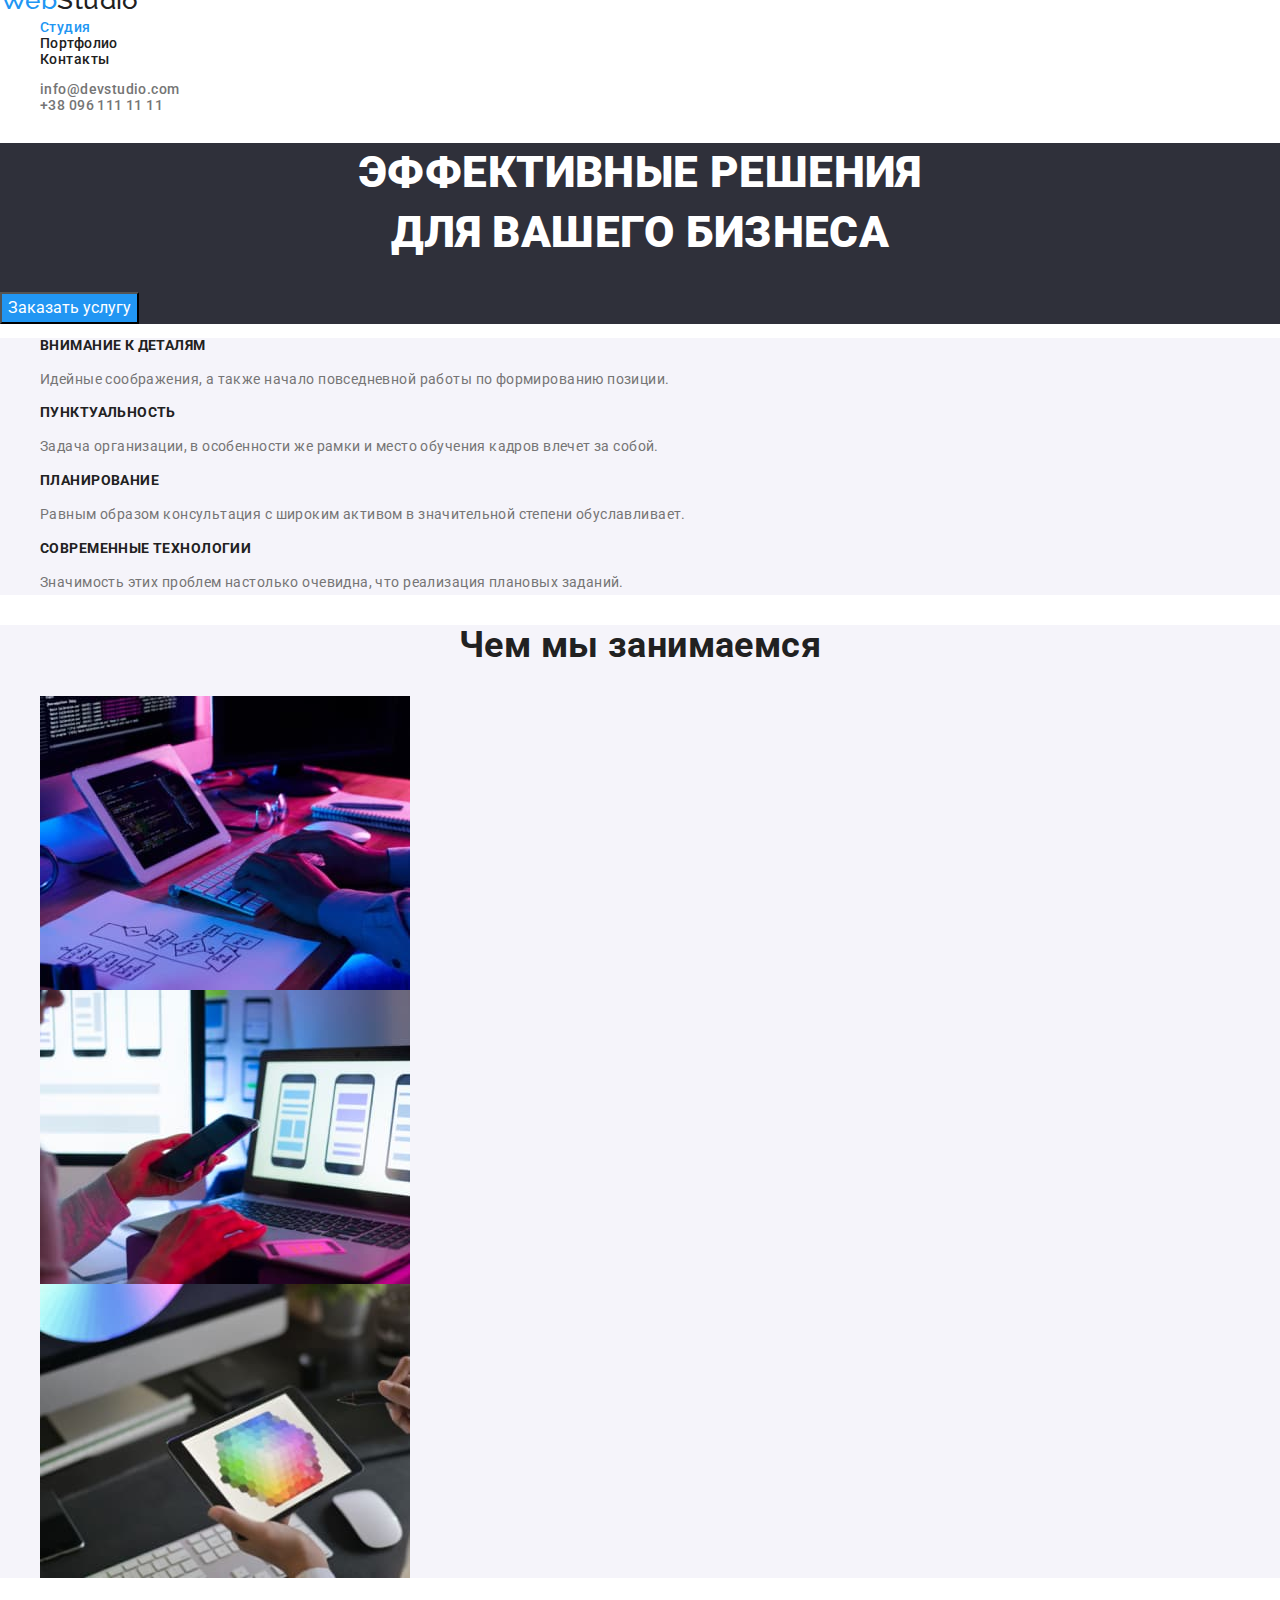
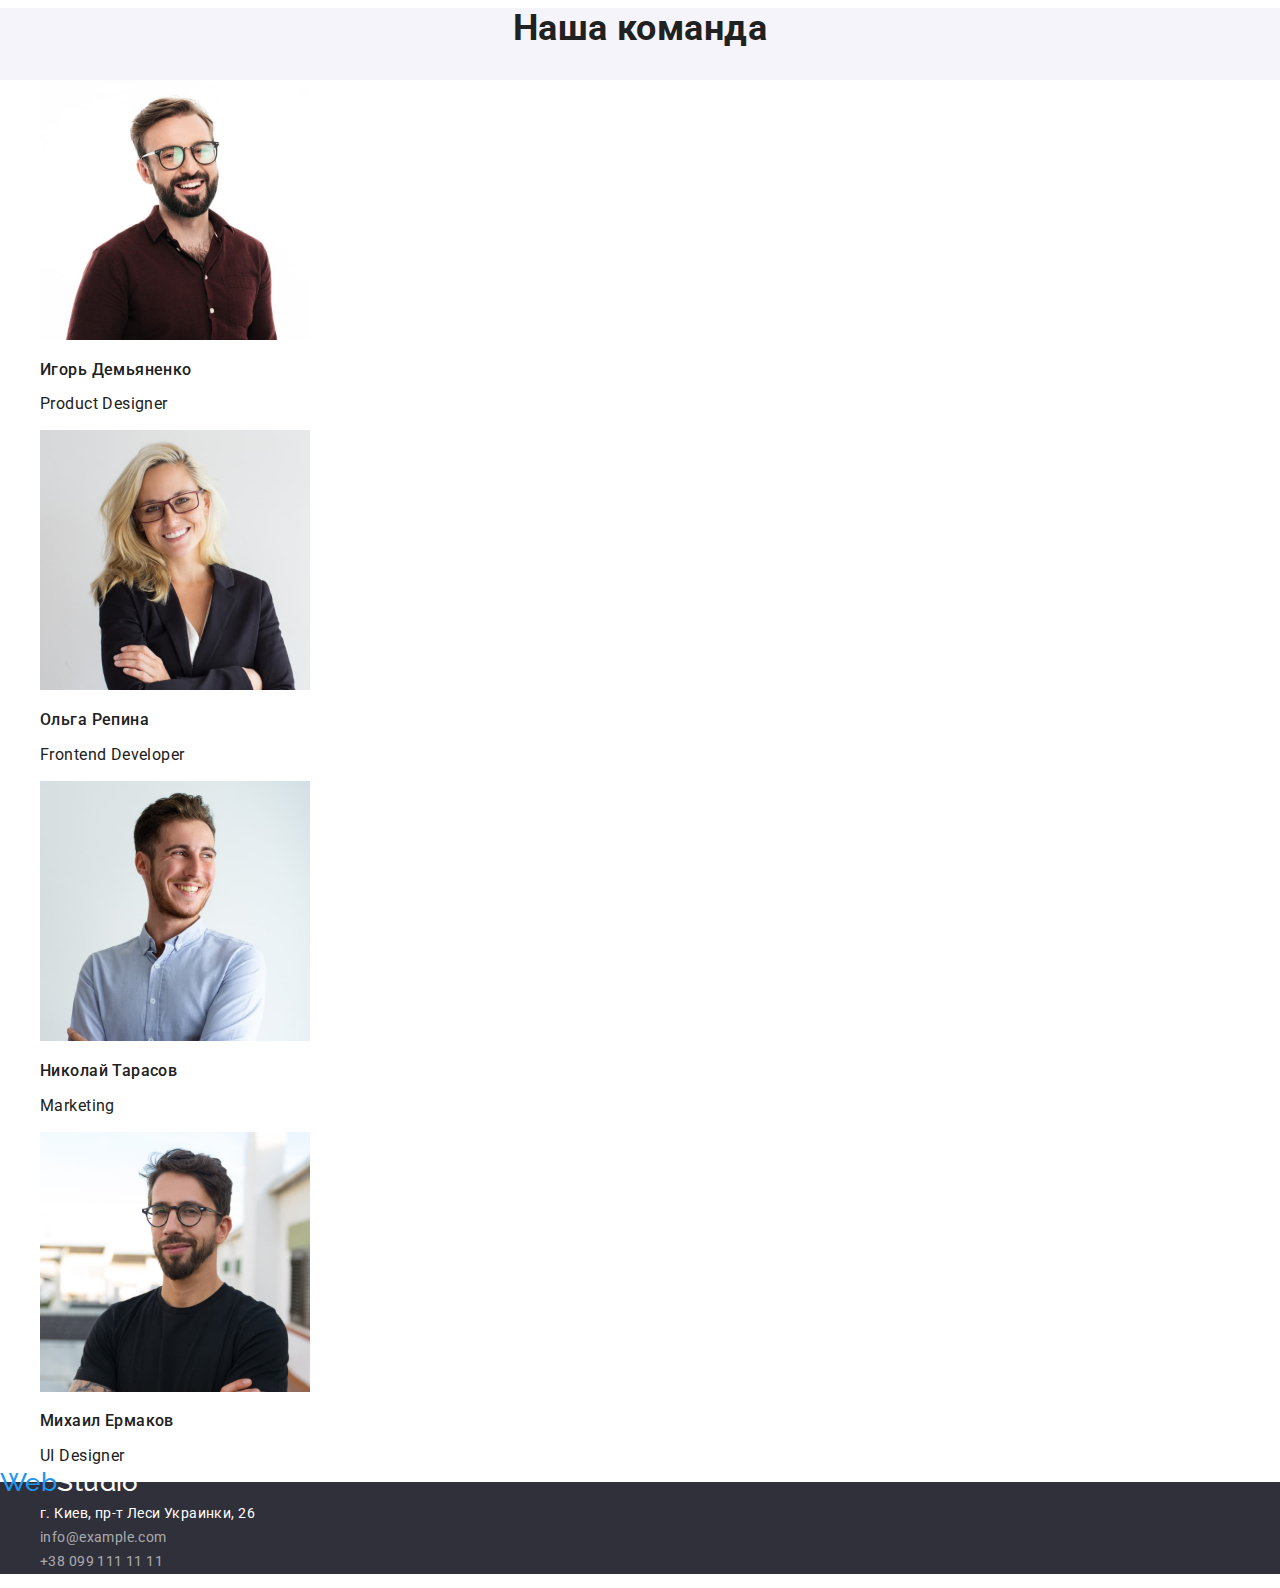
<file: index.html>
<!DOCTYPE html>
<html lang="en">

<head>
    <meta charset="UTF-8">
    <meta http-equiv="X-UA-Compatible" content="IE=edge">
    <meta name="viewport" content="width=device-width, initial-scale=1.0">
    <title>Document</title>
    <link rel="preconnect" href="https://fonts.gstatic.com">
    <link
        href="https://fonts.googleapis.com/css2?family=Raleway:wght@700&family=Roboto:wght@400;500;700;900&display=swap"
        rel="stylesheet">
    <link rel="stylesheet"
        href="https://cdnjs.cloudflare.com/ajax/libs/modern-normalize/0.2.0/modern-normalize.min.css">
    <link rel="stylesheet" href="./css/style.css">
</head>

<body>
    <!--Шапка-->
    <header>
        <nav>
            <a class="logo" href="./index.html">
                Web<span class="accent">Studio</span>
            </a>

            <ul class="site-nav list">
                <li><a href="./index.html" class="link current">Студия</a></li>
                <li><a href="./portfolio.html" class="link">Портфолио</a></li>
                <li><a href="" class="link">Контакты</a></li>
            </ul>
        </nav>
        <ul class="auth-nav list">
            <li><a href="mailto:info@devstudio.com" class="link primary">info@devstudio.com</a></li>
            <li><a href="tel:+380961111111" class="link">+38 096 111 11 11</a></li>
        </ul>
    </header>
    <!--Уникальный контент страници-->
    <main>
        <section class="hero dark-bg">
            <h1 class="hero-title">ЭФФЕКТИВНЫЕ РЕШЕНИЯ<br> ДЛЯ ВАШЕГО БИЗНЕСА</h1>
            <button type="button" class="button primary">Заказать услугу</button>
        </section>
        <!--Особенности-->
        <section class="section ">
            <ul class="feature">
                <li>
                    <h3 class="section-title">ВНИМАНИЕ К ДЕТАЛЯМ</h3>
                    <p>
                        Идейные соображения, а также начало повседневной работы по формированию позиции.
                    </p>
                </li>
                <li>
                    <h3 class="section-title">ПУНКТУАЛЬНОСТЬ</h3>
                    <p>
                        Задача организации, в особенности же рамки и место обучения кадров влечет за собой.
                    </p>
                </li>
                <li>
                    <h3 class="section-title">ПЛАНИРОВАНИЕ</h3>
                    <p>
                        Равным образом консультация с широким активом в значительной степени обуславливает.
                    </p>
                </li>
                <li>
                    <h3 class="section-title">СОВРЕМЕННЫЕ ТЕХНОЛОГИИ</h3>
                    <p>
                        Значимость этих проблем настолько очевидна, что реализация плановых заданий.
                    </p>
                </li>
            </ul>
        </section>
        <section class="section">
            <h2 class="section-caption">Чем мы занимаемся</h2>
            <ul>
                <li><img src="./imagest/page1/img1.jpg" alt="десктопные приложения" width="370"></li>
                <li><img src="./imagest/page1/img2.jpg" alt="мобильные приложения" width="370"></li>
                <li><img src="./imagest/page1/img3.jpg" alt="дизайнерские решения" width="370"></li>
            </ul>
        </section>

        <section class="section">
            <h2 class="section-caption">Наша команда</h2>

            <ul class="team">
                <li><img src="./imagest/page1/img4.jpg" alt="Игорь Демьяненко" width="270">
                    <h3 class="section-team">Игорь Демьяненко</h3>
                    <p>Product Designer</p>
                </li>
                <li><img src="./imagest/page1/img5.jpg" alt="Ольга Репина" width="270">
                    <h3 class="section-team">Ольга Репина</h3>
                    <p>Frontend Developer</p>
                </li>
                <li><img src="./imagest/page1/img6.jpg" alt="Николай Тарасов" width="270">
                    <h3 class="section-team">Николай Тарасов</h3>
                    <p>Marketing</p>
                </li>
                <li><img src="./imagest/page1/img7.jpg" alt="Михаил Ермаков" width="270">
                    <h3 class="section-team">Михаил Ермаков</h3>
                    <p>UI Designer</p>
                </li>
            </ul>
        </section>
    </main>
    <!--  Подвал страницы-->
    <footer>
        <div class="dark-bg">
            <a class="logo" href="./index.html">
                Web<span class="accent-logo">Studio</span>
            </a>
            <address>
                <ul class="address-nav list">
                    <li class="address-item"> <a href="" class="link">г. Киев, пр-т Леси Украинки, 26</a> </li>
                    <li> <a href="mailto:info@example.com" class="link">info@example.com</a> </li>
                    <li> <a href="tel:+380991111111" class="link">+38 099 111 11 11</a> </li>
                </ul>
            </address>
        </div>
    </footer>

</body>

</html>
</file>
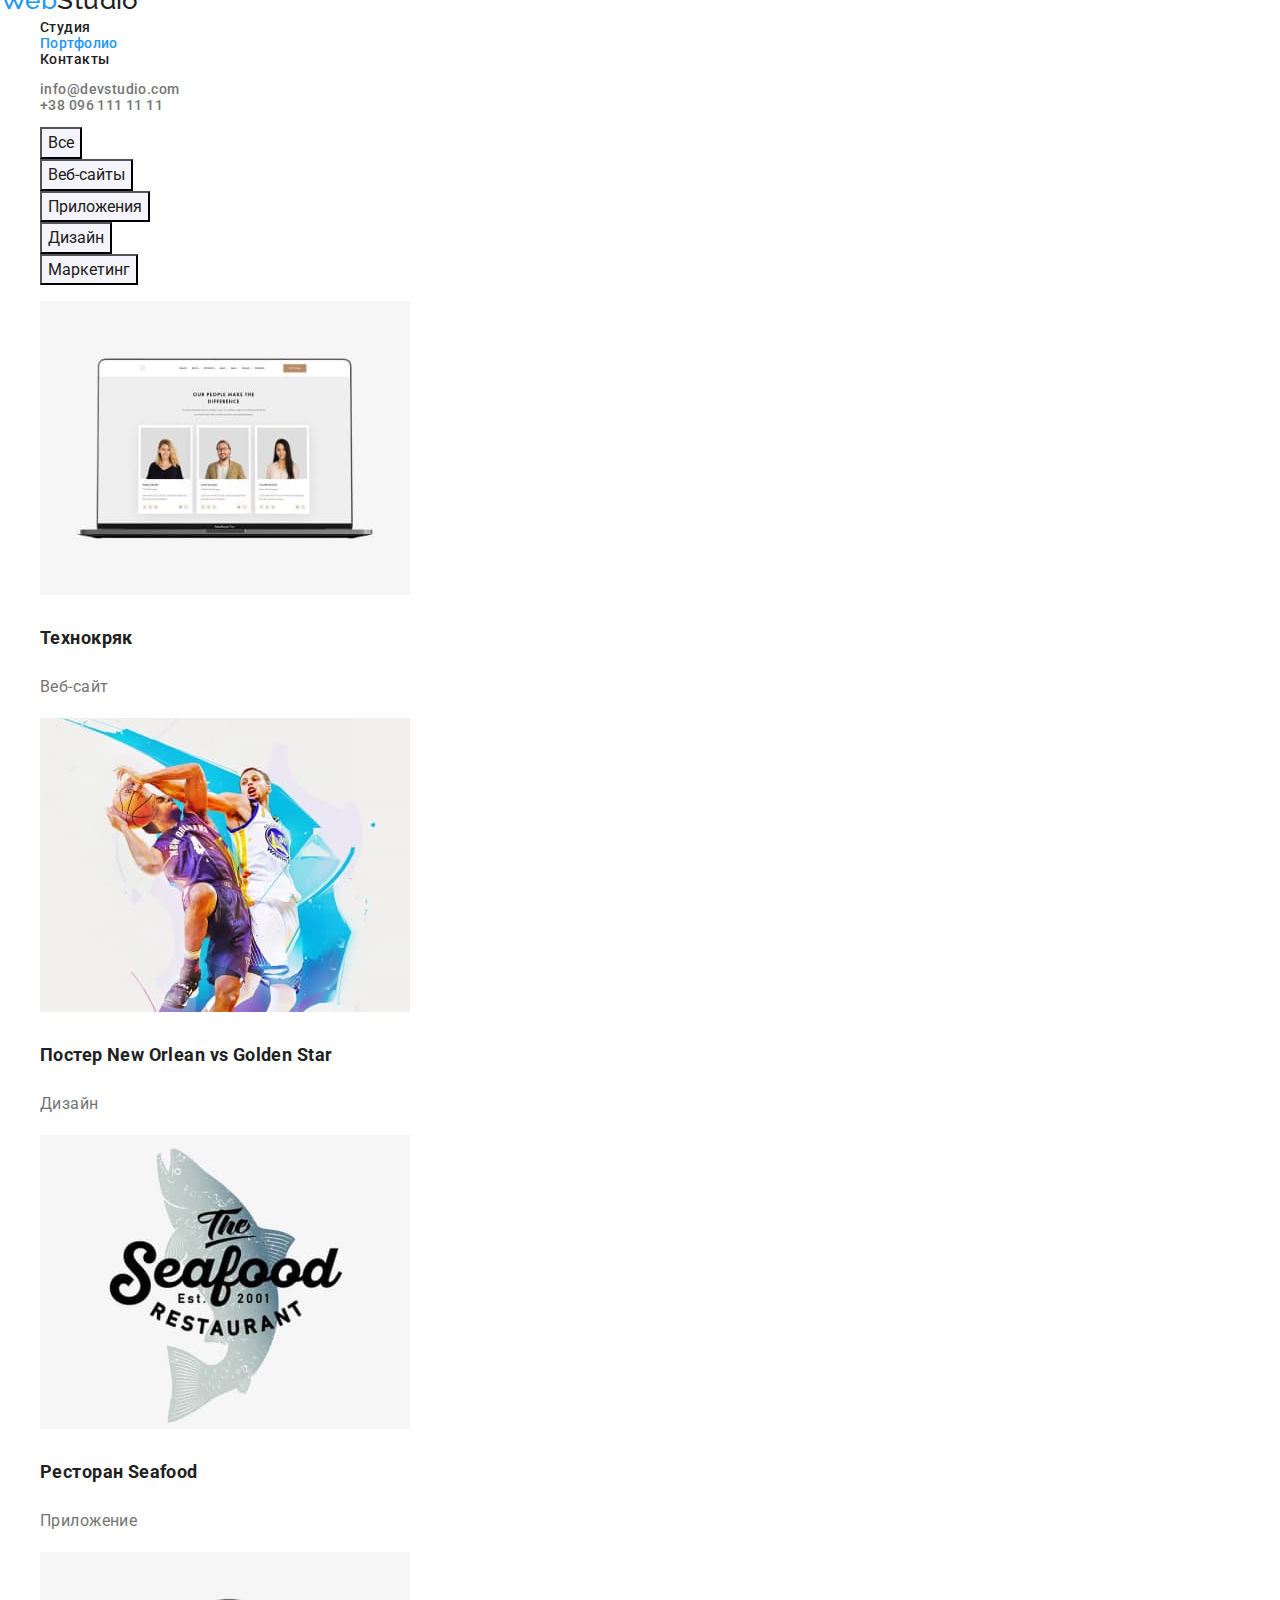
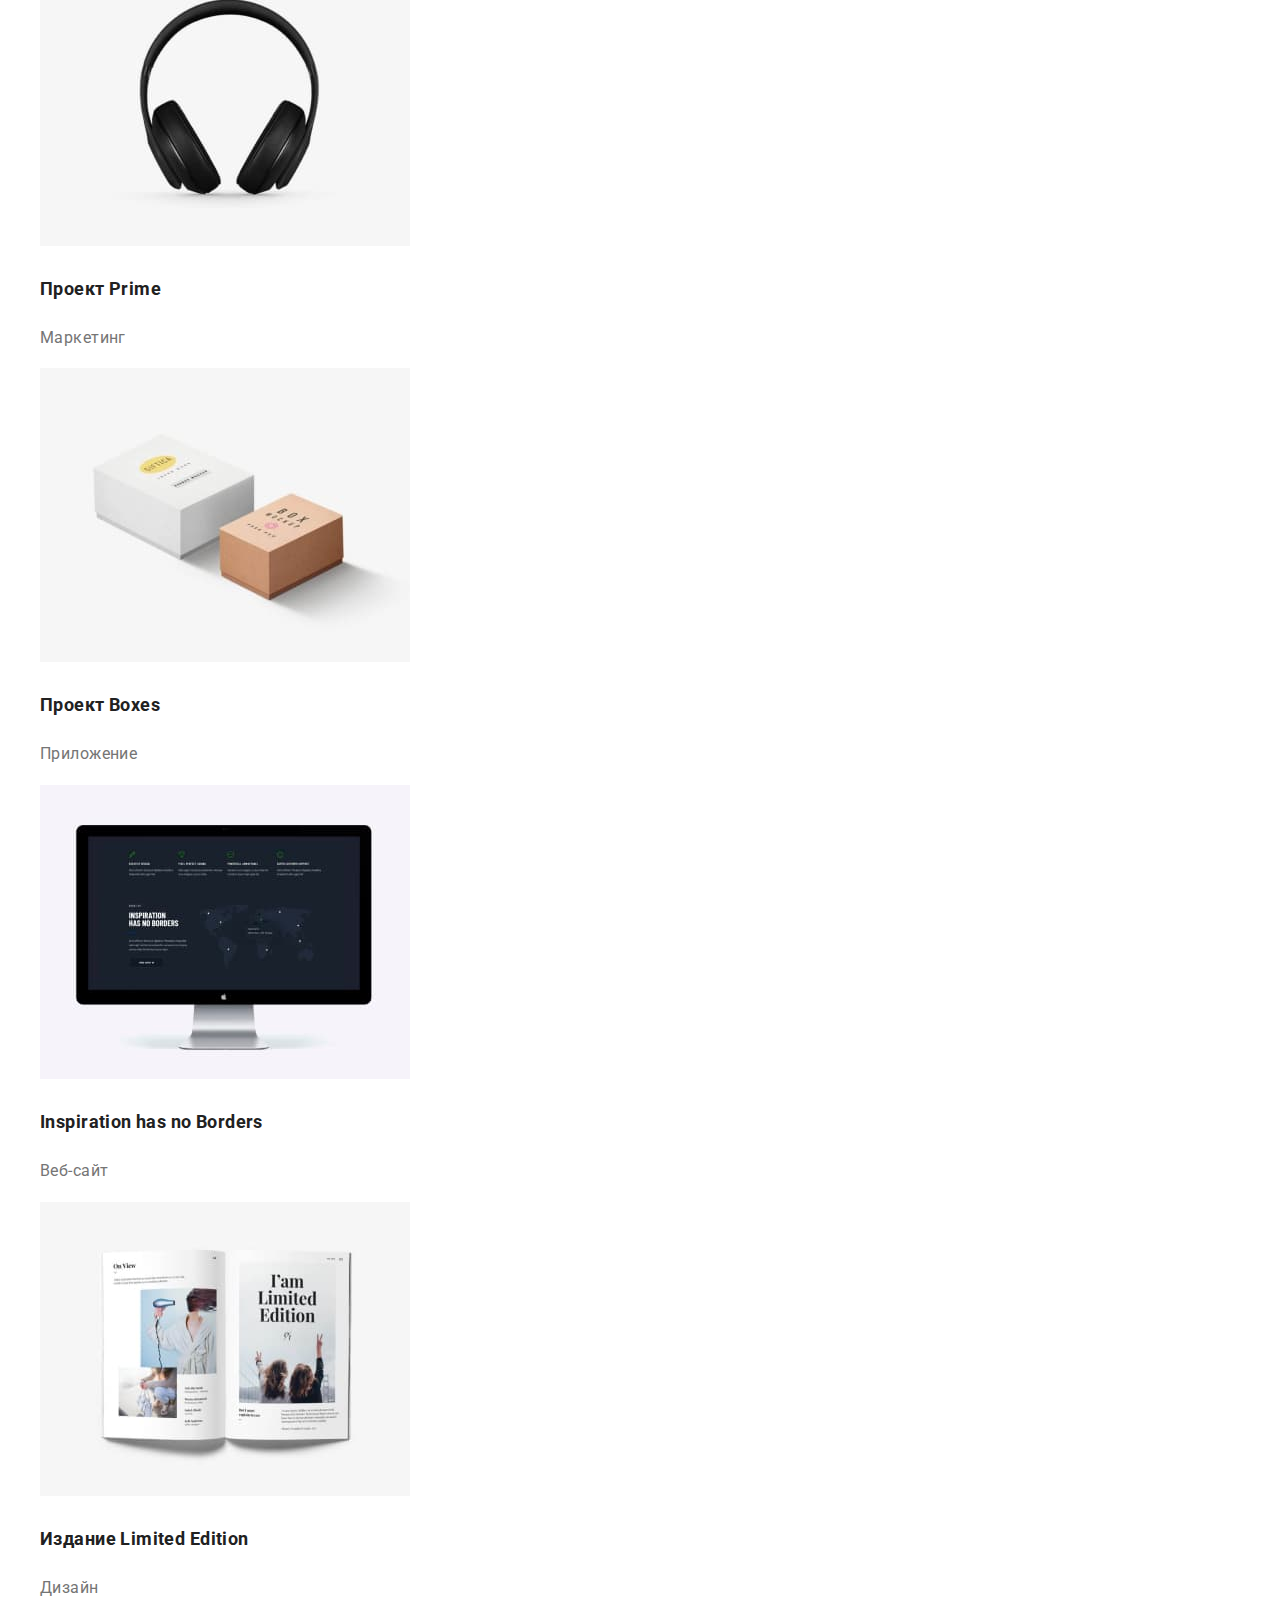
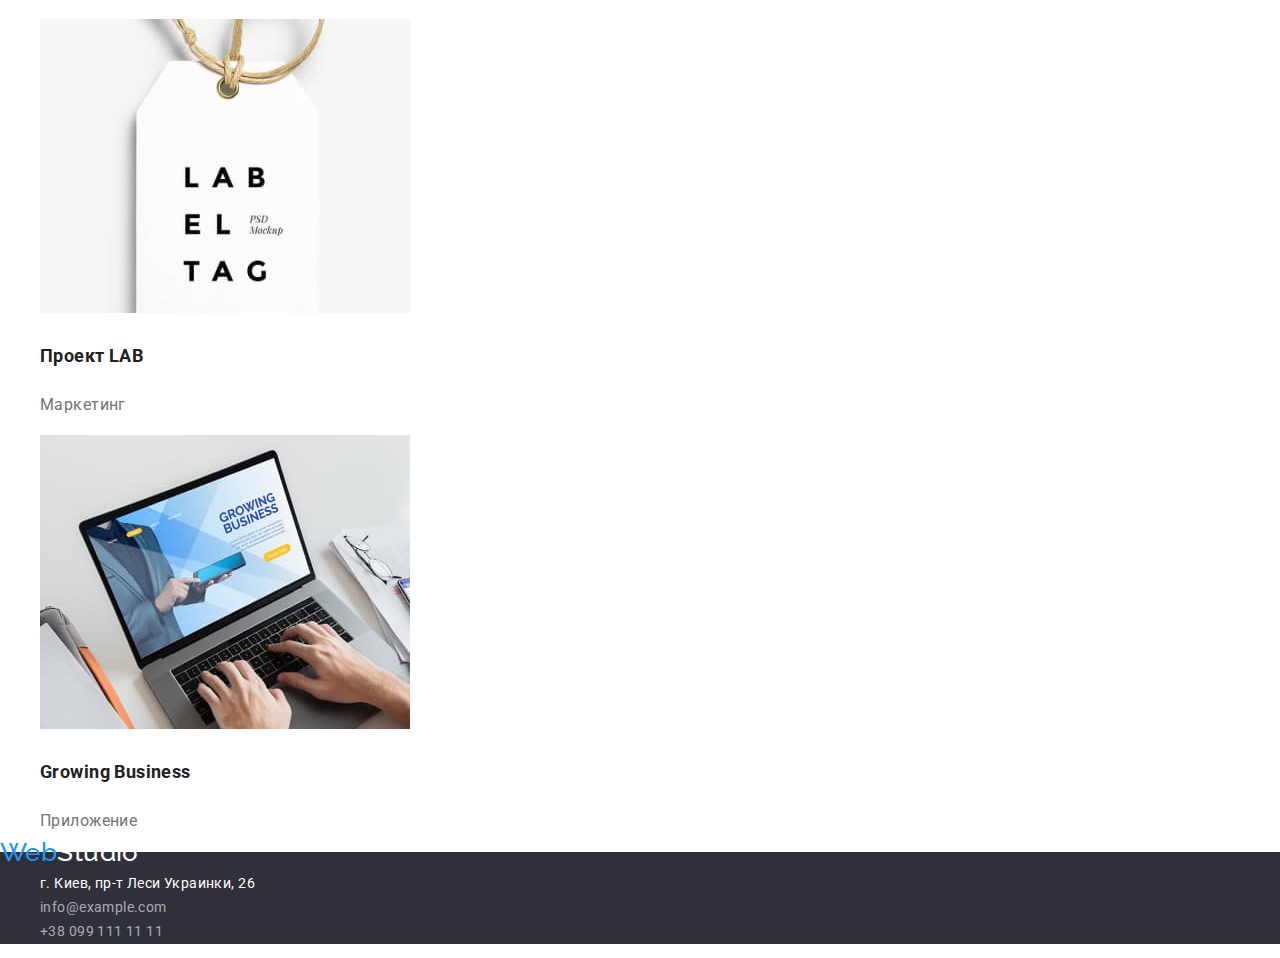
<file: portfolio.html>
<!DOCTYPE html>
<html lang="en">

<head>
    <meta charset="UTF-8">
    <meta http-equiv="X-UA-Compatible" content="IE=edge">
    <meta name="viewport" content="width=device-width, initial-scale=1.0">
    <title>portfolio</title>
    <link rel="preconnect" href="https://fonts.gstatic.com">
    <link
        href="https://fonts.googleapis.com/css2?family=Raleway:wght@700&family=Roboto:wght@400;500;700;900&display=swap"
        rel="stylesheet">
    <link rel="stylesheet"
        href="https://cdnjs.cloudflare.com/ajax/libs/modern-normalize/0.2.0/modern-normalize.min.css">
    <link rel="stylesheet" href="./css/style.css">
</head>

<body>
    <!--шапка-->
    <header>
        <nav>
            <a class="logo" href="/index.html">
                Web<span class="accent">Studio</span>
            </a>

            <ul class="site-nav list">
                <li><a href="./index.html" class="link">Студия</a></li>
                <li><a href="./portfolio.html" class="link current">Портфолио</a></li>
                <li><a href="" class="link">Контакты</a></li>
            </ul>
        </nav>
        <ul class="auth-nav list">
            <li><a href="mailto:info@devstudio.com" class="link">info@devstudio.com</a></li>
            <li><a href="tel:+380961111111" class="link">+38 096 111 11 11</a></li>
        </ul>
    </header>
    <main>
        <!-- уникальный контент страницы-->
        <section class="section-advantages">
            <ul>
                <li><button type="button" class="button link primary secandary">Все</button></li>
                <li><button type="button" class="button link">Веб-сайты</button></li>
                <li><button type="button" class="button link">Приложения</button></li>
                <li><button type="button" class="button link">Дизайн</button></li>
                <li><button type="button" class="button link">Маркетинг</button> </li>
            </ul>
            <!--особенности-->

            <ul class="section-filter">
                <li><img src="./imagest/page2/img8.jpg" alt="Технокряк" width="370">
                    <h2 class="filter">Технокряк</h2>
                    <p>Веб-сайт</p>
                </li>
                <li><img src="./imagest/page2/img9.jpg" alt="Постер New Orlean vs Golden Star" width="370">
                    <h2 class="filter">Постер New Orlean vs Golden Star</h2>
                    <p>Дизайн</p>
                </li>
                <li><img src="./imagest/page2/img10.jpg" alt="Ресторан Seafood" width="370">
                    <h2 class="filter">Ресторан Seafood</h2>
                    <p>Приложение</p>
                </li>
                <li><img src="./imagest/page2/img11.jpg" alt="Проект Prime" width="370">
                    <h2 class="filter">Проект Prime</h2>
                    <p>Маркетинг</p>
                </li>
                <li>
                    <img src="./imagest/page2/img12.jpg" alt="Проект Boxes" width="370">
                    <h2 class="filter">Проект Boxes</h2>
                    <p>Приложение</p>
                </li>
                <li>
                    <img src="./imagest/page2/img13.jpg" alt="Inspiration has no Borders" width="370">
                    <h2 class="filter">Inspiration has no Borders</h2>
                    <p>Веб-сайт</p>
                </li>
                <li>
                    <img src="./imagest/page2/img14.jpg" alt="Издание Limited Edition" width="370">
                    <h2 class="filter">Издание Limited Edition</h2>
                    <p>Дизайн</p>
                </li>
                <li>
                    <img src="./imagest/page2/img15.jpg" alt="Проект LAB" width="370">
                    <h2 class=" filter">Проект LAB</h2>
                    <p>Маркетинг</p>
                </li>
                <li>
                    <img src="./imagest/page2/img16.jpg" alt="Growing Business" width="370">
                    <h2 class="filter">Growing Business</h2>
                    <p>Приложение</p>
                </li>
            </ul>
        </section>
    </main>
    <!-- подвал страницы-->
    <footer class="">
        <div class="dark-bg">
            <a class="logo" href="/index.html">
                Web<span class="accent-logo">Studio</span>
            </a>
            <address>
                <ul class="address-nav list">
                    <li class="address-item"> <a href="" class="link">г. Киев, пр-т Леси Украинки, 26</a> </li>
                    <li> <a href="mailto:info@example.com" class="link">info@example.com</a> </li>
                    <li> <a href="tel:+380991111111" class="link">+38 099 111 11 11</a> </li>
                </ul>
            </address>
        </div>
    </footer>
</body>

</html>
</file>
<file: css/style.css>
/*#2F303A вторичный цвет фона  */
/* #212121    основной цвет текста */
/*  #757575 вторичный цвет текста */
/* #ffffff  белый  */
/*#2196F3 акцент */
/*  */

:root {
  --primary-text-color: #212121;
  --list-text-color: #757575;
  --accent-color: #2196f3;
  --premiry-bg-color: #f5f4fa;
  --white-color: #ffffff;
  --dark-bg-color: #2F303A;
}


body {
  font-family: Roboto, sans-serif;
  font-weight:500;
  font-size: 14px;
  line-height:1.71px;
  letter-spacing: 0.03em;
  color:var(--list-text-color);
  background: var(--white-color);
  color: var(--primary-text-color);

}
/* logo */

.logo {
  font-family: Raleway, sans-serif;
  color: var(--accent-color);
  font-size: 26px;
  line-height: 1.2px;
  text-decoration: none;
}
.accent {
  color: var(--primary-text-color);
}

.accent-logo{
  color: var(--white-color);
}

ul {
  list-style: none;
}

/* sait nav */

.site-nav .link {
  color: var(--primary-text-color);
  font-style: 500;
  font-size: 14px;
  line-height: 1.14;
  text-decoration: none;
}
.site-nav .link:hover,
.site-nav .link:focus {
  color: var(--accent-color);
}
.site-nav .link.current {
  color: var(--accent-color);
}

/* auth nav */

.auth-nav .link {
  color: var(--list-text-color);
  font-style: 500;
  font-size: 14px;
  line-height: 1.14;
  text-decoration: none;
}

.auth-nav .link:hover,
.auth-nav .link:focus {
  color: var(--accent-color);
}

/* hero */

.hero-title {
  font-weight: 900;
  font-size: 44px;
  line-height: 1.36;
  text-align: center;
  color: var(--white-color);
}

/* button */

.button {
  background-color: var(--premiry-bg-color);
  color: var(--primary-text-color);
  font-style: 500;
  font-size: 16px;
  line-height: 1.6;
  cursor: pointer;
}

.button.link:hover,
.button.link:focus {
  background-color: var(--accent-color);
  color: var(--white-color);
}

.button.primary {
  background-color: var(--accent-color);
  color: var(--white-color);
}
.button.secandary {
  color: var(--primary-text-color);
  background-color: var(--premiry-bg-color);
}

/* section */
.section-title {
  color: var(--primary-text-color);
  font-weight: 700;
  font-size: 14px;
  line-height: 1.14;
}

/* features */
.feature {
  color: var(--list-text-color);
  font-weight: 400;
  font-size: 14px;
  line-height: 1.7;
}
.section-filter {
  color: var(--list-text-color);
  font-weight: 400;
  font-size: 16px;
  line-height: 1.87;
}
.filter {
  color: var(--primary-text-color);
  font-weight: 700;
  font-size: 18px;
  line-height: 2;
}

.section-caption {
  color: var(--primary-text-color);
  font-weight: 700;
  font-size: 36px;
  line-height: 1.16;
  text-align: center;
}

/* team */

.section{
  background:var(--premiry-bg-color);
}



.team {
  background: var(--white-color);
  font-weight: 400;
  font-size: 16px;
  line-height: 1.18;
}

.section-team {
  color: var(--primary-text-color);
  font-weight: 500;
  font-size: 16px;
  line-height: 1.18;
}

.dark-bg{
background:var(--dark-bg-color)

}

.address-nav .link{
font-weight: 400;
font-size: 14px;
font-style: normal;
line-height: 1.71;
letter-spacing: 0.03em;
color: rgba(255, 255, 255, 0.6);
 text-decoration: none;
}

.address-item .link{
color: var(--white-color)
}

.address-nav .link:hover,
.address-nav .link:focus {
  color: var(--accent-color);
}
</file>
